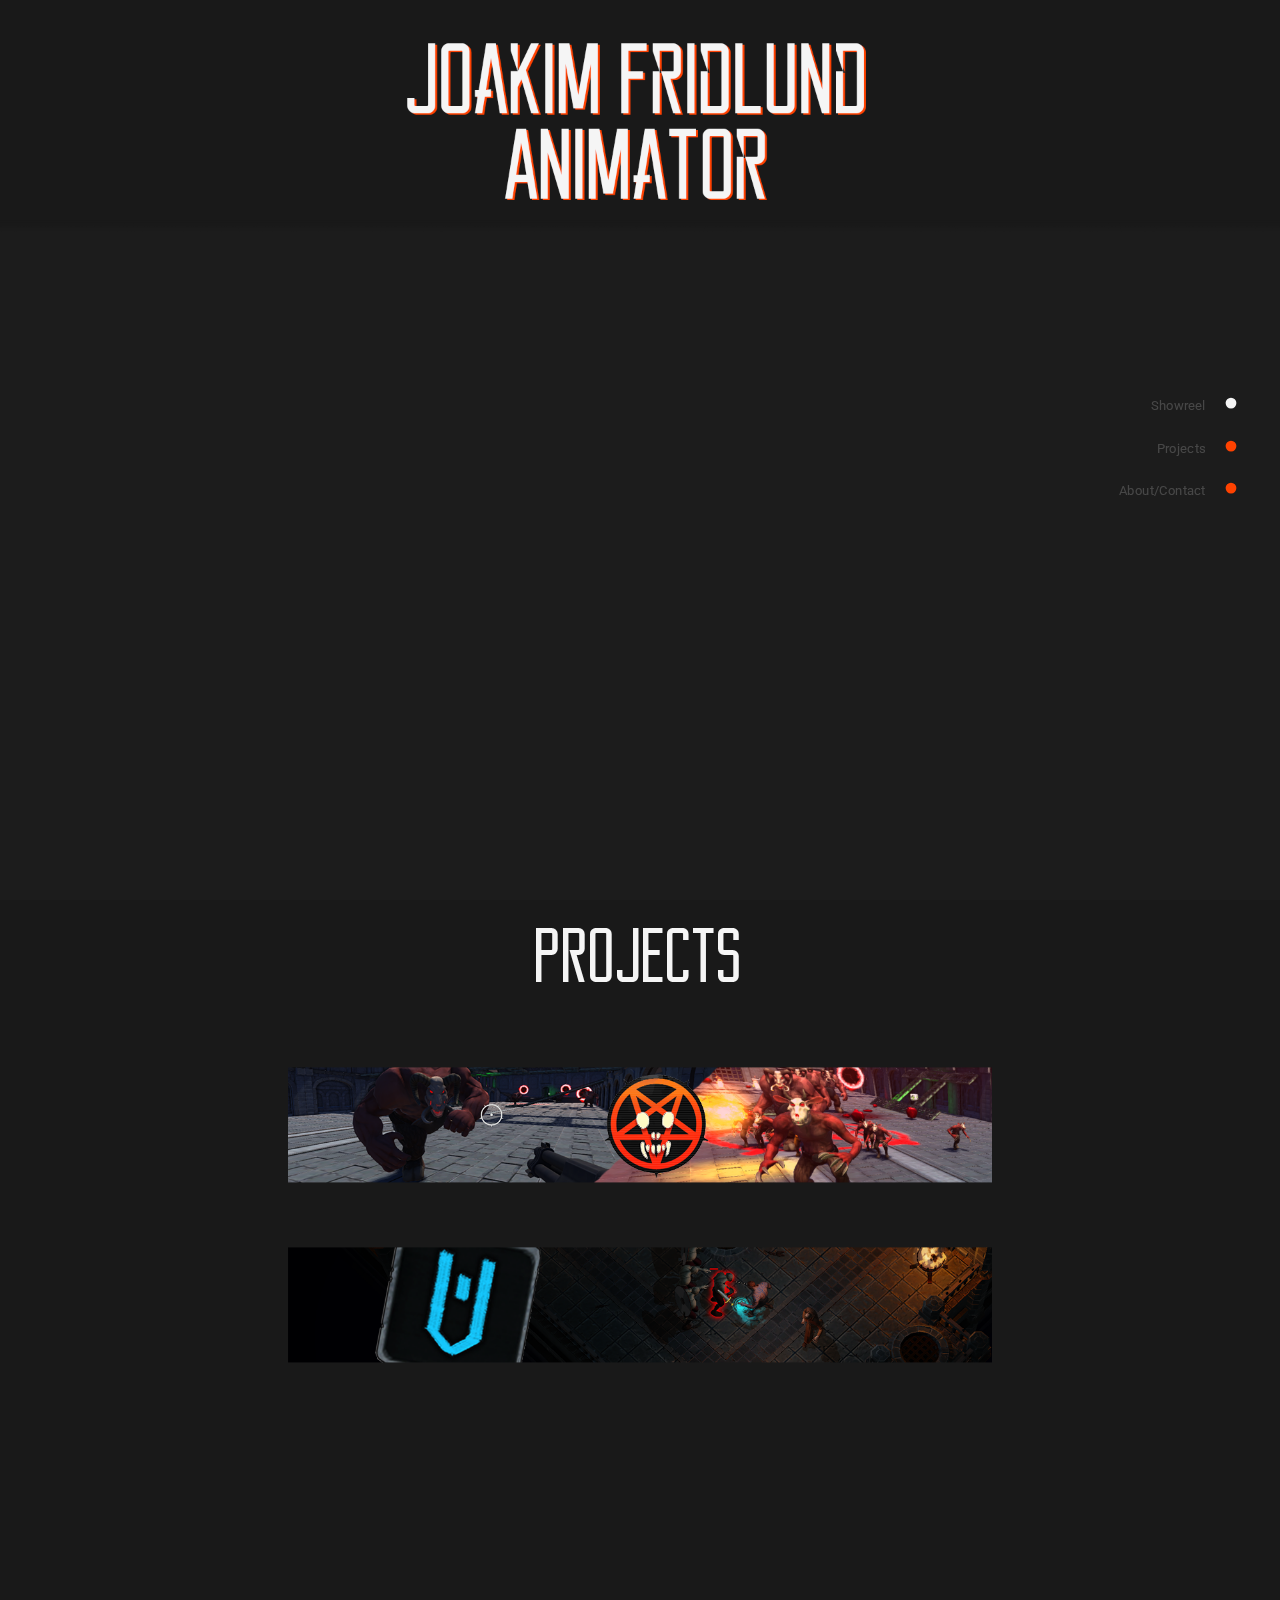
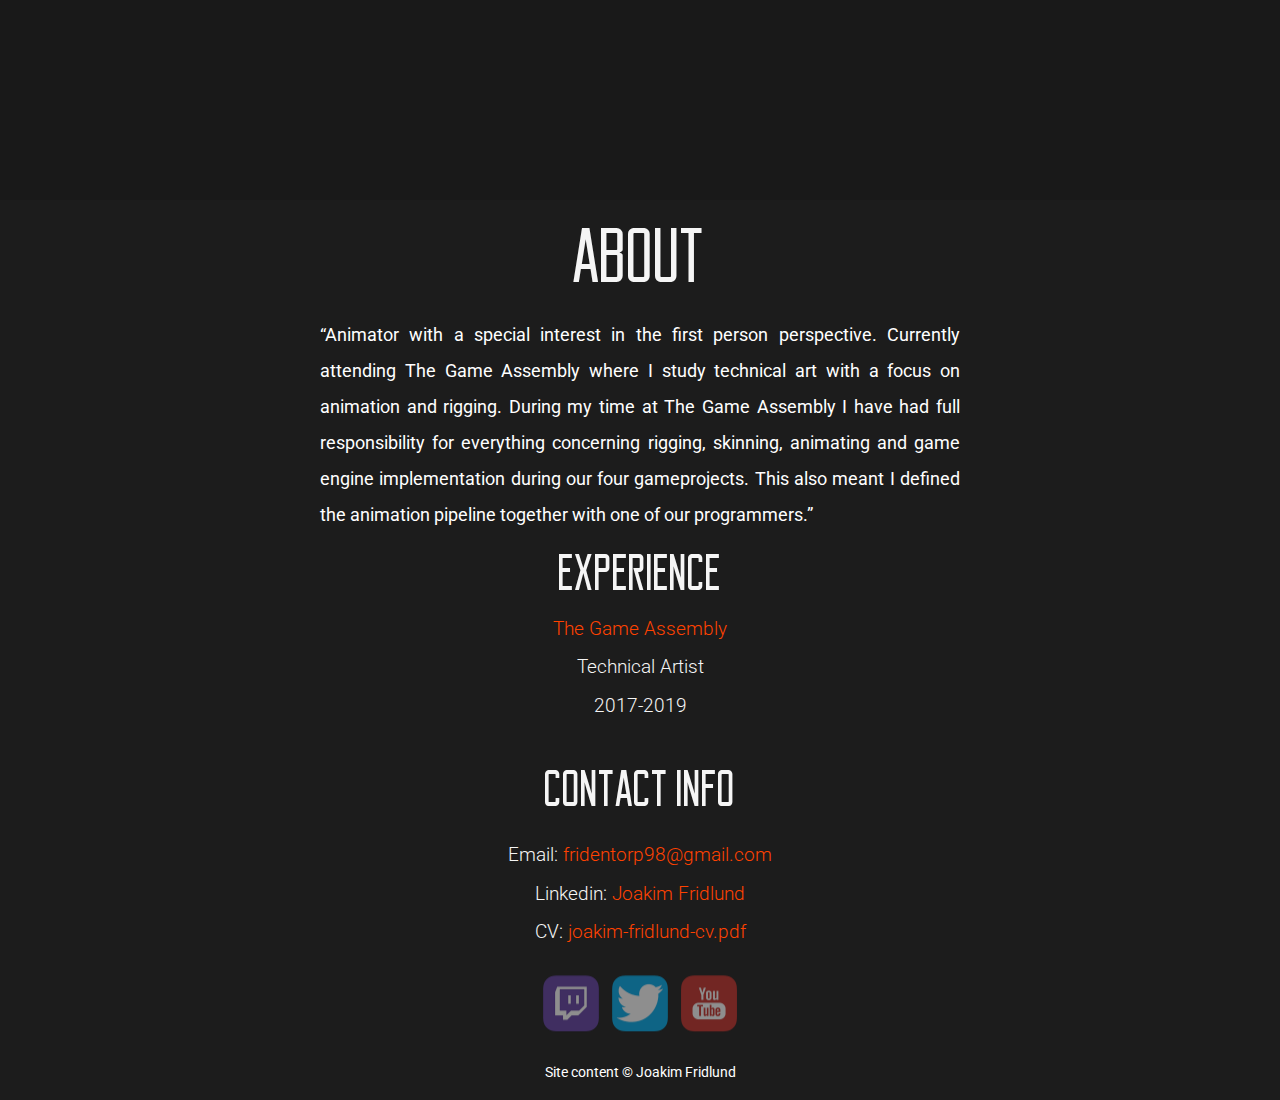
<file: index.html>
<!doctype html>
<!-- Joakim Fridlund -->
<!-- Portfolio site -->
<html lang="en" class="no-js">
<head>
	<meta name="description" content="Portfolio site for Joakim Fridlund 3D Animator">
	<meta name="keywords" content="joakim, fridlund, animation, 3d, fps, first person, animator, sweden, sverige, the game assembly, technical artist, fridentorp">
	<meta name="author" content="Joakim Fridlund">
	<meta charset="UTF-8">
    
    
    <meta name="viewport" content="width=device-width, initial-scale=1">
    <link rel="stylesheet" href="reset.css">
    <!-- CSS reset -->
    <link rel="stylesheet" href="style.css">
    <!-- Resource style -->
    <script src="/js/modernizr.js"></script>
    <!-- Modernizr -->

    <link rel="shortcut icon" href="img/favicon.ico" type="image/x-icon">
    <link rel="icon" href="img/favicon.ico" type="image/x-icon">

    <title>Joakim Fridlund - Animator</title>
    <!-- Global site tag (gtag.js) - Google Analytics -->
    <script async src="https://www.googletagmanager.com/gtag/js?id=UA-117751687-1"></script>
    <script>
      window.dataLayer = window.dataLayer || [];
      function gtag(){dataLayer.push(arguments);}
      gtag('js', new Date());

      gtag('config', 'UA-117751687-1');
    </script>
</head>

<body>
    <nav id="cd-vertical-nav">
        <ul>
            <li>
                <a href="#section1" data-number="1">
					<span class="cd-dot"></span>
					<span class="cd-label">Showreel</span>
				</a>
            </li>
            <li>
                <a href="#section2" data-number="2">
					<span class="cd-dot"></span>
					<span class="cd-label">Projects</span>
				</a>
            </li>
            <li>
                <a href="#section3" data-number="3">
					<span class="cd-dot"></span>
					<span class="cd-label">About/Contact</span>
				</a>
            </li>
        </ul>
    </nav>
    <a class="cd-nav-trigger cd-img-replace"><span></span></a>

    <section id="section1" class="cd-section">
        <img src="img/logo.png" alt="Logo" class="frontimg">



        <iframe id="ytplayer" type="text/html" width="853" height="480" allowfullscreen="allowfullscreen" src="https://www.youtube.com/embed/sn7vuAgYrco?rel=0&showinfo=0&controls=1" frameborder="0"></iframe>


    </section>
    <!-- cd-section -->
    <!-- Showreel page -->

    <section id="section2" class="cd-section">
        <h1>Projects</h1>
        <a href="skalv.html">
            <img src="img/skalv.png" alt="Logo" class="images" style="top: 25%;">
        </a>
        <a href="ulv.html">
            <img src="img/ulv.png" alt="Logo" class="images" style="top: 45%;">
        </a>
    </section>
    <!-- cd-section -->
    <!-- Models and Rigs page -->

    <section id="section3" class="cd-section">
        <h1>About</h1>
        <p style="top: 25%; text-align:justify; width: 50%; font-size: 18px">&ldquo;Animator with a special interest in the first person perspective. Currently attending The Game Assembly where I study technical art with a focus on animation and rigging. During my time at The Game Assembly I have had full responsibility for everything concerning rigging, skinning, animating and game engine implementation during our four gameprojects. This also meant I defined the animation pipeline together with one of our programmers.&rdquo;</p>
        
        <h3 style="top: 42%;">Experience</h3>
        <table style="top: 52%;">
            <tr>
                <td class="about-info">
                    <a href="https://www.thegameassembly.com/">The Game Assembly</a><br>Technical Artist<br>2017-2019 
                </td>
            </tr>
        </table>

        <h3 style="top: 66%;">Contact info</h3>
        <table style="top: 75%;">
            <tr>
                <td><br>Email:
                    <a style="text-transform: lowercase;" href="mailto:fridentorp98@gmail.com">fridentorp98@gmail.com</a>
                    <br> Linkedin:
                    <a target="_blank" href="https://www.linkedin.com/in/joakim-fridlund/">Joakim Fridlund</a>
                    <br> CV:
                    <a style="text-transform: lowercase;" target="_blank" href="docs/Joakim%20Fridlund%20CV.pdf">Joakim-Fridlund-CV.pdf</a>
                </td>
            </tr>
        </table>
        <table style="top: 90%;">
            <tr>
                <td>
                    <a href="https://www.twitch.tv/fridentorp">
                    <img src="img/twitch_icon.png" alt="Twitch" height="64" width="64" class="image">
                    </a>
                    <a href="https://twitter.com/fridentorp">
                    <img src="img/twitter_icon.png" alt="Twitter" height="64" width="64" class="image">
                    </a>
                    <a href="https://www.youtube.com/channel/UCTTU57NGXAJW67rQD2kKlwg">
                    <img src="img/youtube_icon.png" alt="Youtube" height="64" width="64" class="image">
                    </a>
                </td>
            </tr>
        </table>
        <p id="footer">Site content&nbsp;© Joakim Fridlund</p>
    </section>
    <!-- cd-section -->
    <!-- About page -->


    <script src="js/jquery-2.1.1.js"></script>
    <script src="js/main.js"></script>
    <!-- Resource jQuery -->
</body>
</html>
</file>
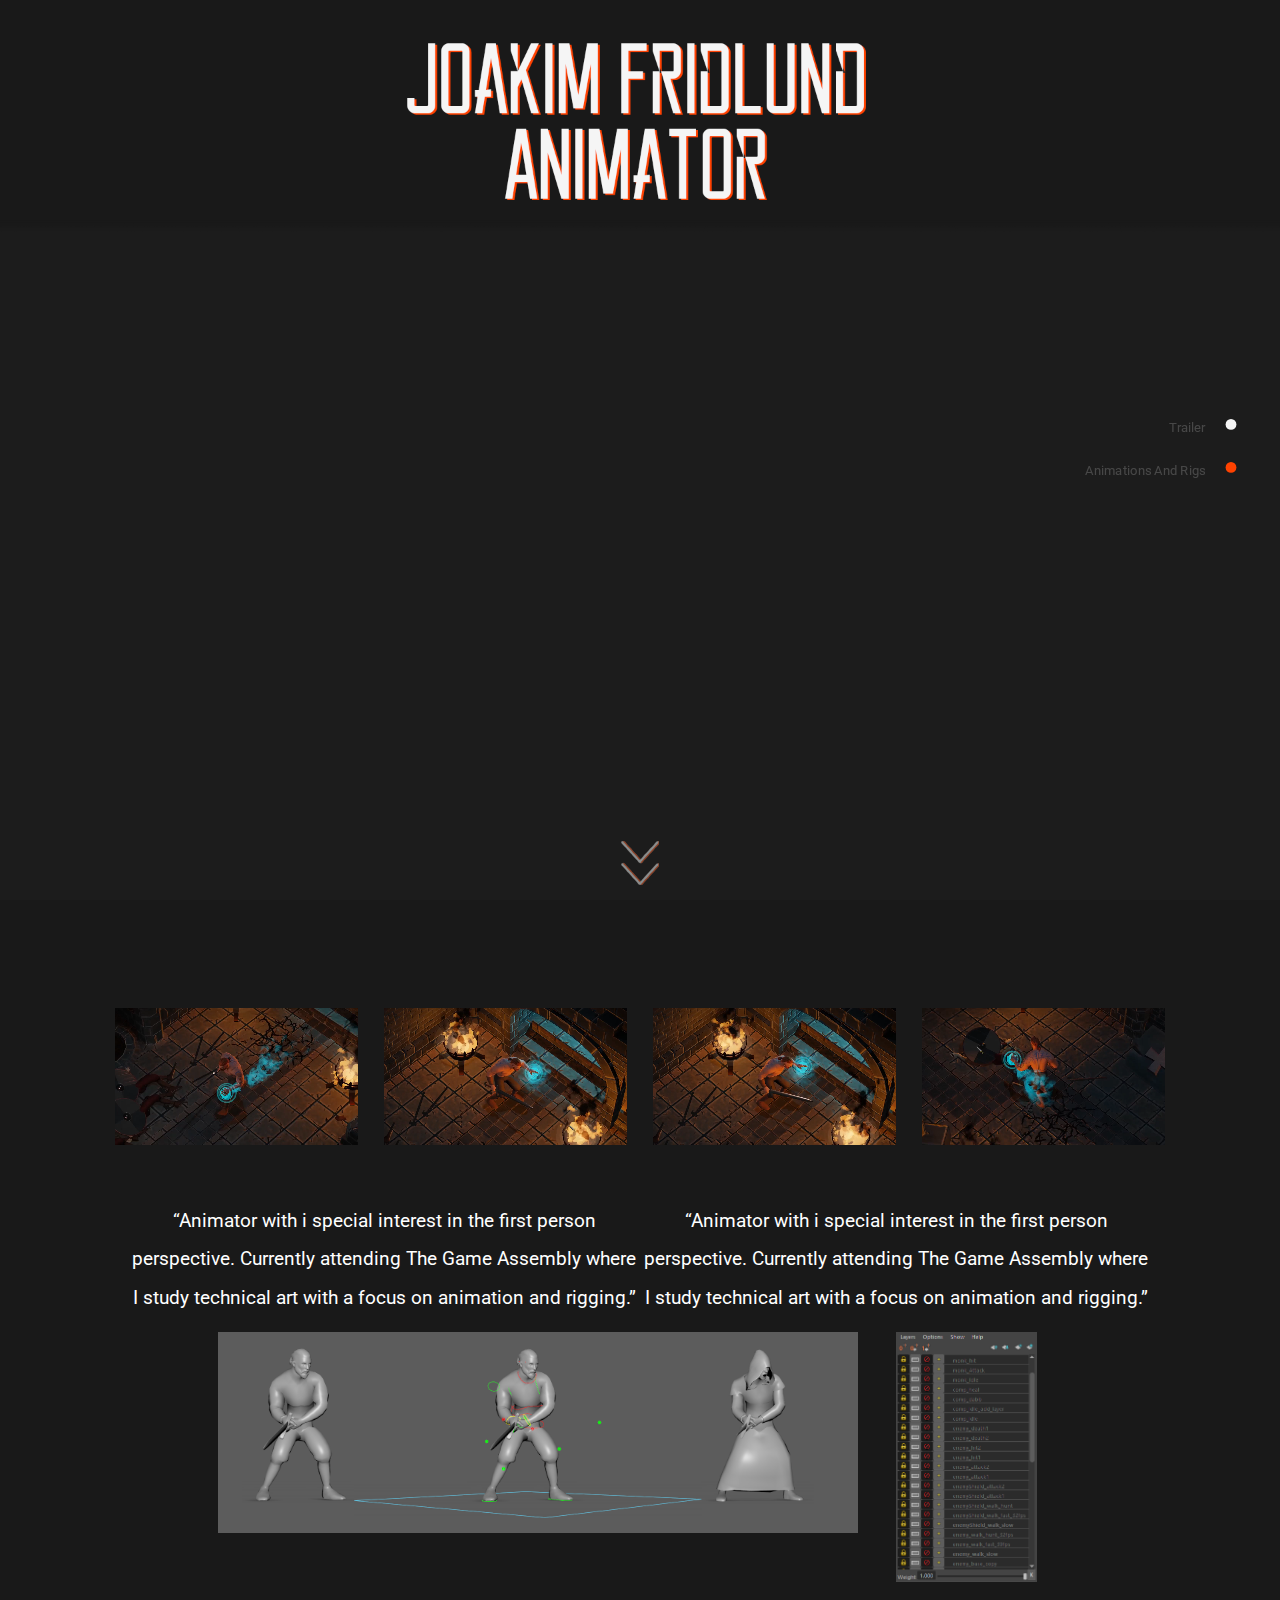
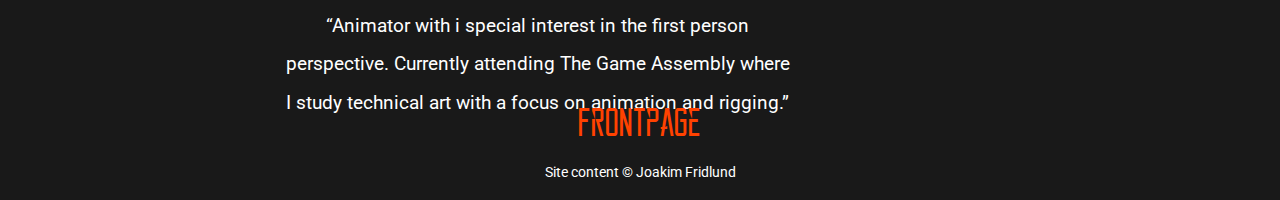
<file: project1.html>
<!doctype html>
<!-- Joakim Fridlund 2018 -->
<!-- Portfolio site -->
<html lang="en" class="no-js">
<head>
    <meta charset="UTF-8">
    <meta name="viewport" content="width=device-width, initial-scale=1">


    <link rel="stylesheet" href="reset.css">
    <!-- CSS reset -->
    <link rel="stylesheet" href="style.css">
    <!-- Resource style -->
    <script src="/js/modernizr.js"></script>
    <!-- Modernizr -->

    <link rel="shortcut icon" href="img/favicon.ico" type="image/x-icon">
    <link rel="icon" href="img/favicon.ico" type="image/x-icon">

    <title>Joakim Fridlund - Animator</title>
</head>

<body>
    <nav id="cd-vertical-nav">
        <ul>
            <li>
                <a href="#section1" data-number="1">
					<span class="cd-dot"></span>
					<span class="cd-label">Trailer</span>
				</a>
            </li>
            <li>
                <a href="#section2" data-number="2">
					<span class="cd-dot"></span>
					<span class="cd-label">Animations And Rigs</span>
				</a>
            </li>
        </ul>
    </nav>
    <a class="cd-nav-trigger cd-img-replace"><span></span></a>

    <section id="section1" class="cd-section">
        <a href="index.html">
        <img src="img/logo.png" alt="Logo" class="frontimg">
        </a>



        <iframe id="ytplayer" type="text/html" width="853" height="480" allowfullscreen="allowfullscreen" src="https://www.youtube.com/embed/oiN3YiIGo8s?rel=0&showinfo=0&controls=1" frameborder="0"></iframe>


        <a href="#section2" class="cd-scroll-down cd-img-replace image"></a>
    </section>
    <!-- cd-section -->
    <!-- section1 page -->
    <section id="section2" class="cd-section">
        <div>
            <video class="center" style="left: 9%; top: 12%;" type="text/html" width="19%" autoplay="autoplay" loop>
                <source src="videos/run.mp4" type="video/mp4">
            </video>
            <video class="center" style="left: 30%; top: 12%;" type="text/html" width="19%" autoplay="autoplay" loop>
                <source src="videos/spells.mp4" type="video/mp4">
            </video>
            <video class="center" style="right: 30%; top: 12%;" type="text/html" width="19%" autoplay="autoplay" loop>
                <source src="videos/melee1.mp4" type="video/mp4">
            </video>
            <video class="center" style="right: 9%; top: 12%;" type="text/html" width="19%" autoplay="autoplay" loop>
                <source src="videos/melee2.mp4" type="video/mp4">
            </video>
        </div>
        <div>
            <img src="img/layers.png" alt="Layers" style="position: absolute;top: 48%; left: 70%; right: auto; width: 11%;">
        </div>
        <div>
            <img src="img/rig.png" alt="Rig" style="position: absolute;top: 48%; left: 17%; right: auto; width: 50%;">
        </div>

        
        <p style="top: 40%; left: 30%;">&ldquo;Animator with i special interest in the first person perspective. Currently attending The Game Assembly where I study technical art with a focus on animation and rigging.&rdquo;</p>
        
        <p style="top: 40%; left: 70%;">&ldquo;Animator with i special interest in the first person perspective. Currently attending The Game Assembly where I study technical art with a focus on animation and rigging.&rdquo;</p>
        
        <p style="top: 85%; left: 42%;">&ldquo;Animator with i special interest in the first person perspective. Currently attending The Game Assembly where I study technical art with a focus on animation and rigging.&rdquo;</p>
        
        <div id="Home">
             <ul>
                <li><a href="index.html" style="font-family: 'Reckoner'; font-size: 250%">Frontpage</a></li>
             </ul>
        </div>
        
        <p id="footer">Site content&nbsp;© Joakim Fridlund</p>
        
    </section>
    <!-- cd-section -->
    <!-- section2 page -->



    <script src="js/jquery-2.1.1.js"></script>
    <script src="js/main.js"></script>
    <!-- Resource jQuery -->
</body>
</html>
</file>
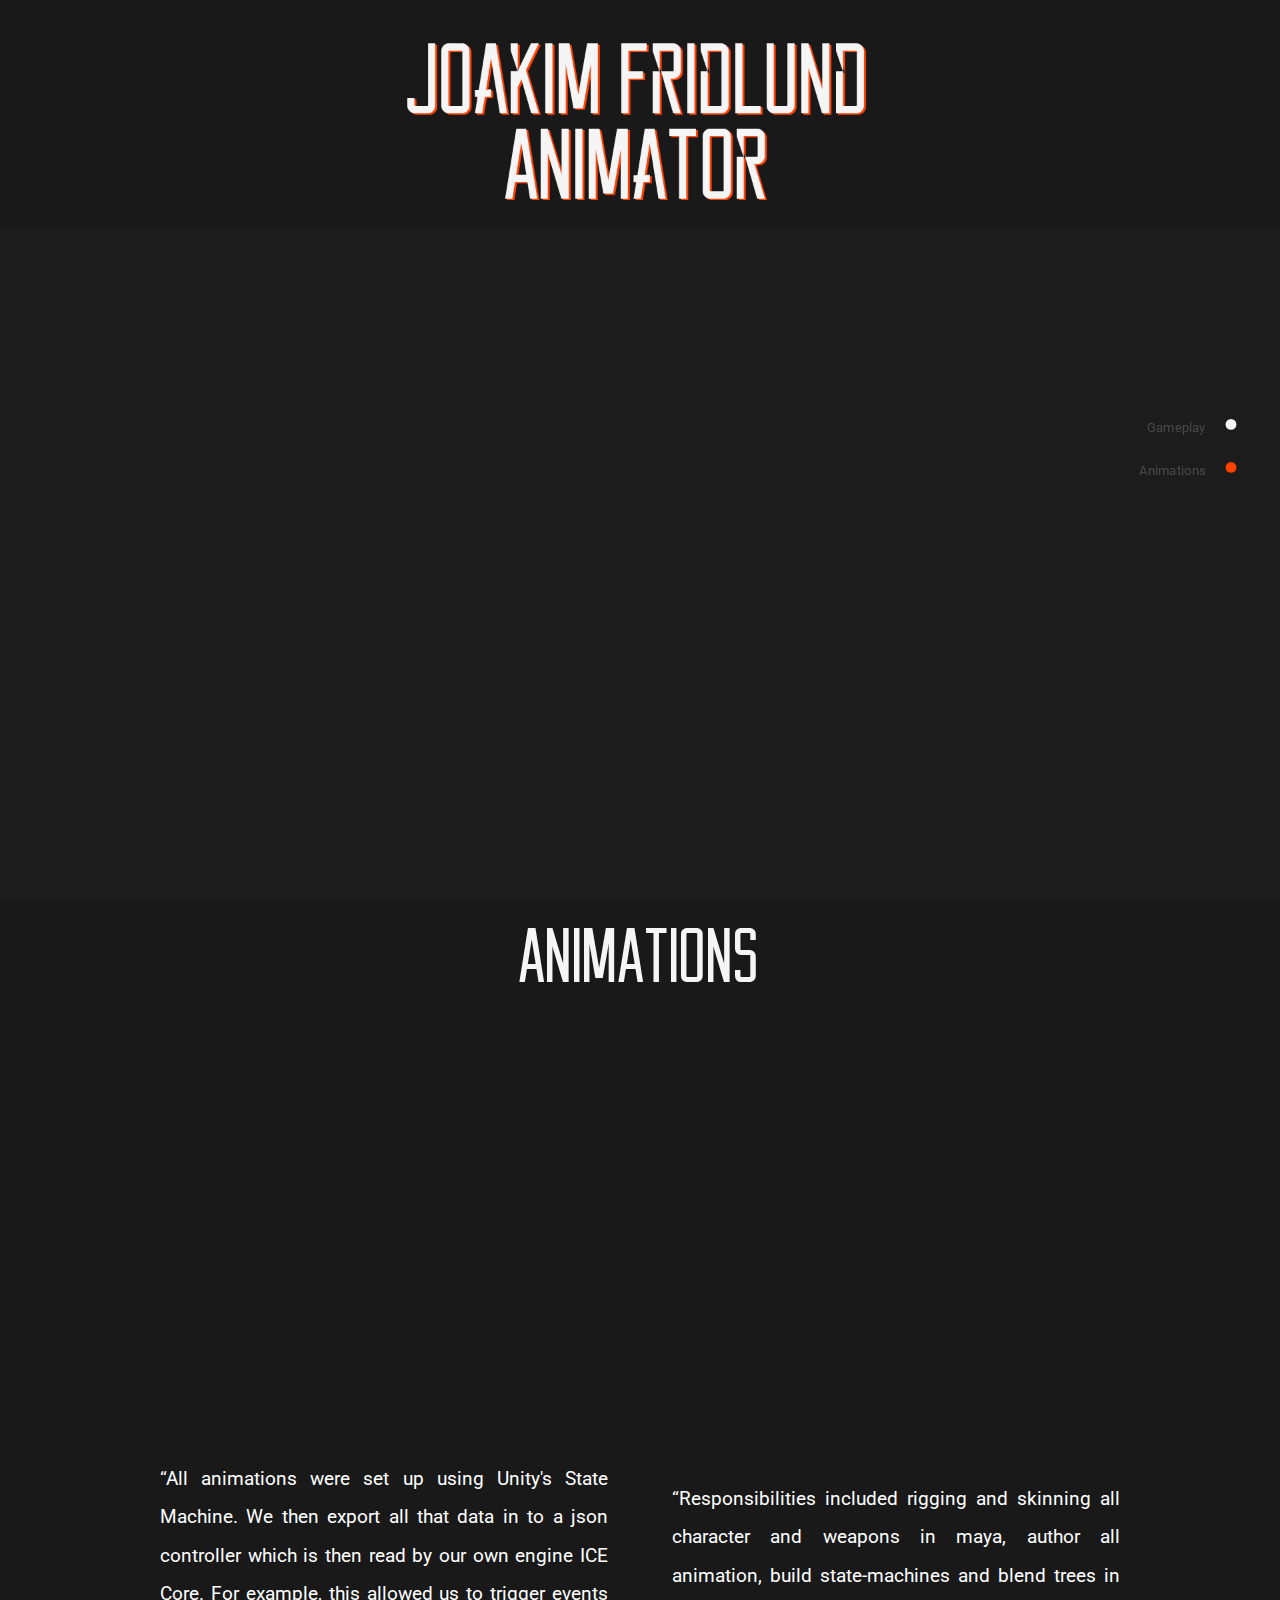
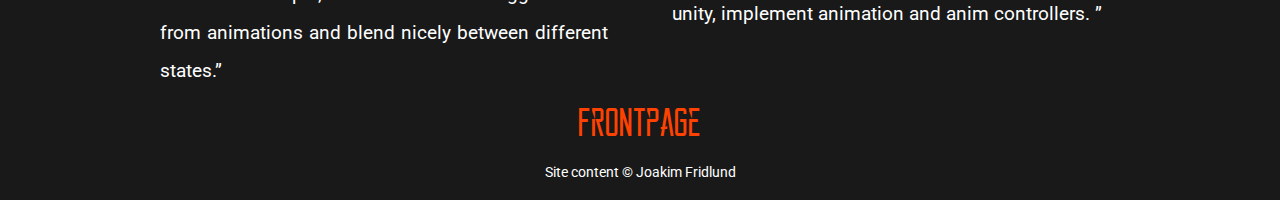
<file: skalv.html>
<!doctype html>
<!-- Joakim Fridlund 2018 -->
<!-- Portfolio site -->
<html lang="en" class="no-js">
<head>
    <meta charset="UTF-8">
    <meta name="viewport" content="width=device-width, initial-scale=1">


    <link rel="stylesheet" href="reset.css">
    <!-- CSS reset -->
    <link rel="stylesheet" href="style.css">
    <!-- Resource style -->
    <script src="/js/modernizr.js"></script>
    <!-- Modernizr -->

    <link rel="shortcut icon" href="img/favicon.ico" type="image/x-icon">
    <link rel="icon" href="img/favicon.ico" type="image/x-icon">

    <title>Joakim Fridlund - Animator</title>
    <!-- Global site tag (gtag.js) - Google Analytics -->
    <script async src="https://www.googletagmanager.com/gtag/js?id=UA-117751687-1"></script>
    <script>
      window.dataLayer = window.dataLayer || [];
      function gtag(){dataLayer.push(arguments);}
      gtag('js', new Date());

      gtag('config', 'UA-117751687-1');
    </script>
</head>

<body>

    <nav id="cd-vertical-nav">
        <ul>
            <li>
                <a href="#section1" data-number="1">
					<span class="cd-dot"></span>
					<span class="cd-label">Gameplay</span>
				</a>
            </li>
            <li>
                <a href="#section2" data-number="2">
					<span class="cd-dot"></span>
					<span class="cd-label">Animations</span>
				</a>
            </li>
        </ul>
    </nav>
    <a class="cd-nav-trigger cd-img-replace"><span></span></a>

    <section id="section1" class="cd-section">
        <a href="index.html">
        <img src="img/logo.png" alt="Logo" class="frontimg">
        </a>


        <iframe id="ytplayer" type="text/html" width="853" height="480" allowfullscreen="allowfullscreen" src="https://www.youtube.com/embed/4pMI8XnOF70?rel=0&showinfo=0&controls=1" frameborder="0"></iframe>

    </section>
    <!-- cd-section -->
    <!-- section1 page -->
    <section id="section2" class="cd-section">
        <h1>Animations</h1>
        <div ><iframe src="https://gfycat.com/ifr/PlushFocusedIndianskimmer" frameborder="0" scrolling="no" width="36%" height="40%" style="left: 30%; top: 40%;" allowfullscreen></iframe></div>
        <div ><iframe src="https://gfycat.com/ifr/NeighboringRareFrog" frameborder="0" scrolling="no" width="36%" height="40%" style="left: 70%; top: 40%;" allowfullscreen></iframe></div>

        <p style="top: 75%; left: 30%;text-align:justify; width: 35%">&ldquo;All animations were set up using Unity's State Machine. We then export all that data in to a json controller which is then read by our own engine ICE Core. For example, this allowed us to trigger events from animations and blend nicely between different states.&rdquo;</p>
        
        <p style="top: 73%; left: 70%;text-align:justify; width: 35%">&ldquo;Responsibilities included rigging and skinning all character and weapons in maya, author all animation, build state-machines and blend trees in unity, implement animation and anim controllers.   &rdquo;</p>
        
        <div id="Home">
             <ul>
                <li><a href="index.html" style="font-family: 'Reckoner'; font-size: 250%">Frontpage</a></li>
             </ul>
        </div>
        
        <p id="footer">Site content&nbsp;© Joakim Fridlund</p>
        
    </section>
    <!-- cd-section -->
    <!-- section2 page -->



    <script src="js/jquery-2.1.1.js"></script>
    <script src="js/main.js"></script>
    <!-- Resource jQuery -->
</body>
</html>
</file>
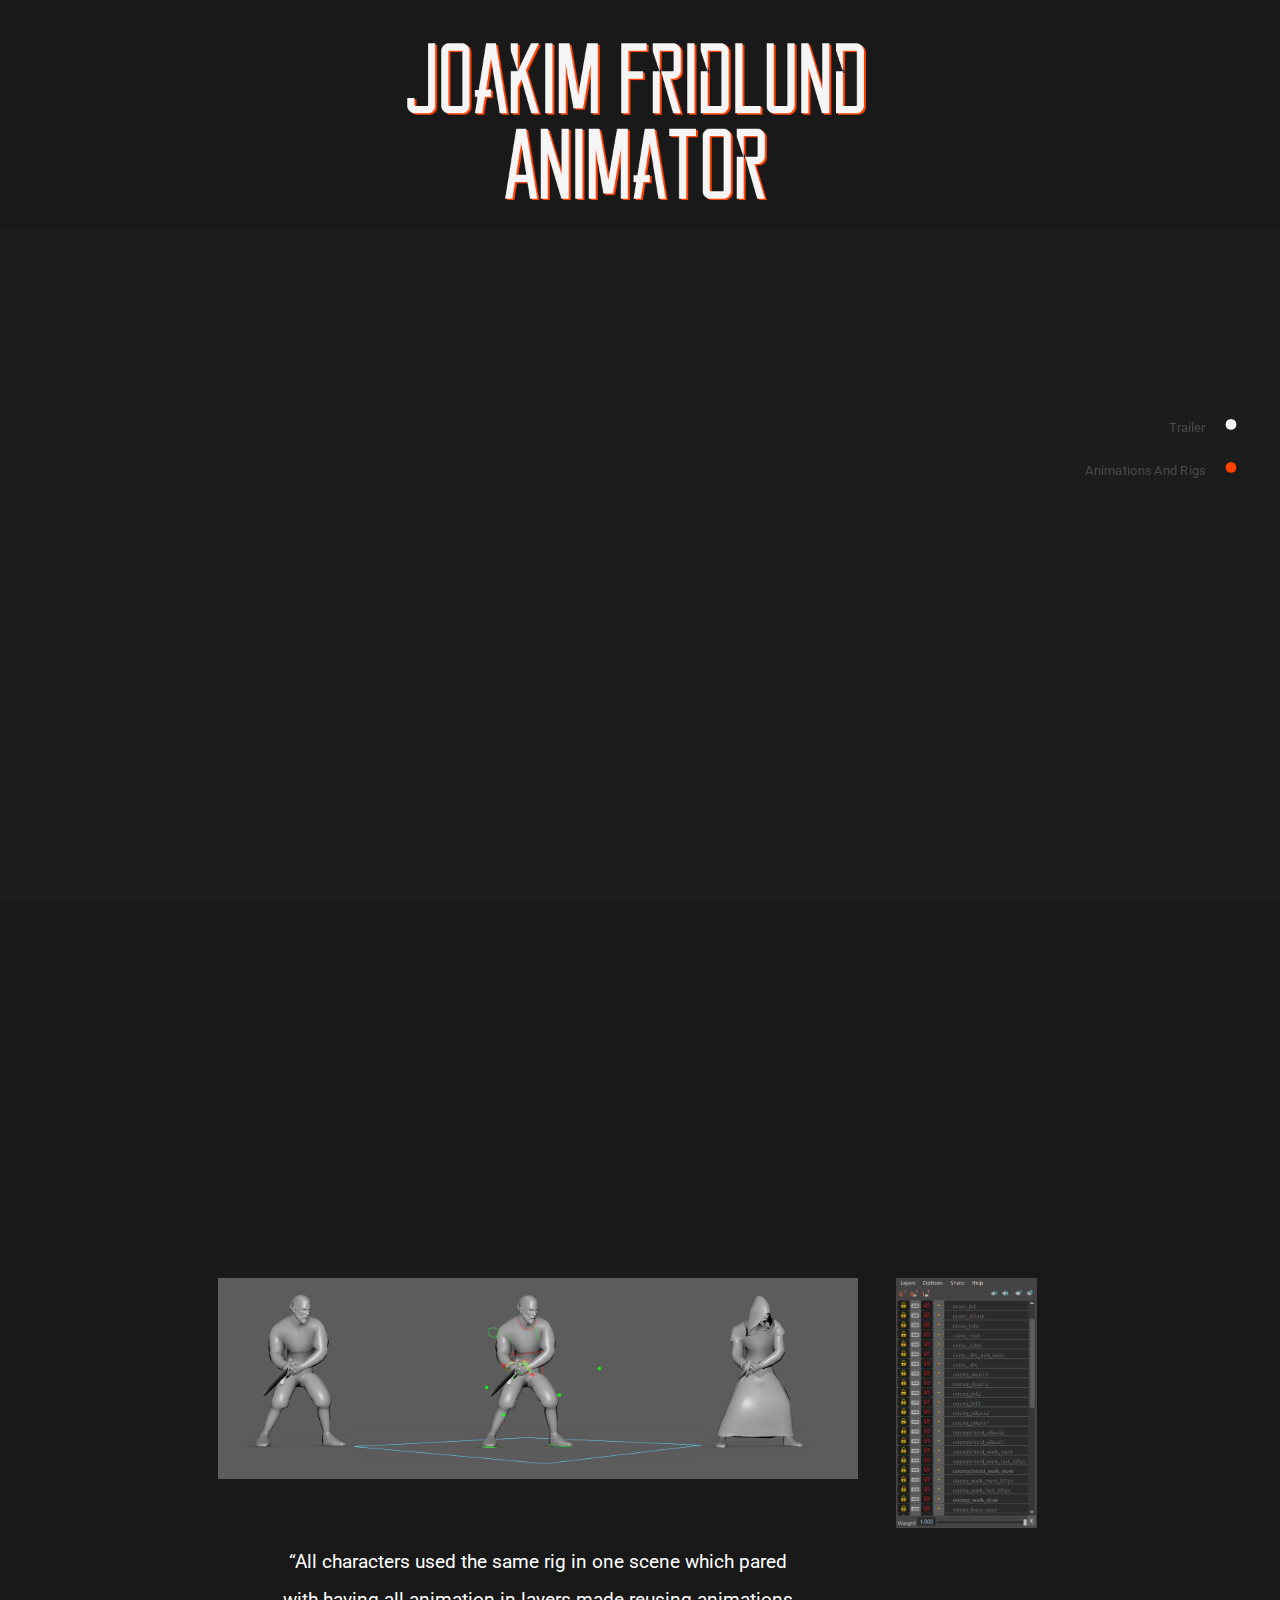
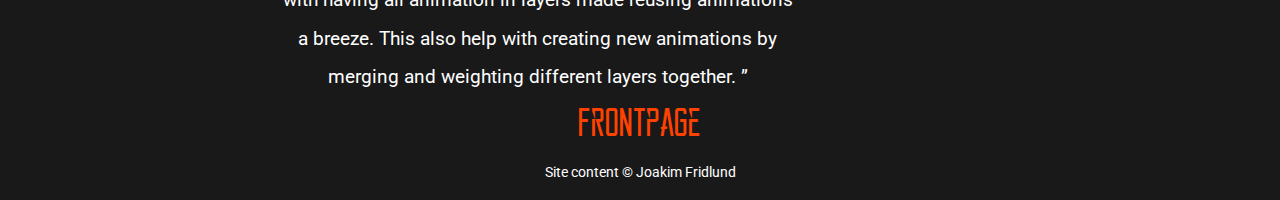
<file: ulv.html>
<!doctype html>
<!-- Joakim Fridlund 2018 -->
<!-- Portfolio site -->
<html lang="en" class="no-js">
<head>
    <meta charset="UTF-8">
    <meta name="viewport" content="width=device-width, initial-scale=1">


    <link rel="stylesheet" href="reset.css">
    <!-- CSS reset -->
    <link rel="stylesheet" href="style.css">
    <!-- Resource style -->
    <script src="/js/modernizr.js"></script>
    <!-- Modernizr -->

    <link rel="shortcut icon" href="img/favicon.ico" type="image/x-icon">
    <link rel="icon" href="img/favicon.ico" type="image/x-icon">

    <title>Joakim Fridlund - Animator</title>
    <!-- Global site tag (gtag.js) - Google Analytics -->
    <script async src="https://www.googletagmanager.com/gtag/js?id=UA-117751687-1"></script>
    <script>
      window.dataLayer = window.dataLayer || [];
      function gtag(){dataLayer.push(arguments);}
      gtag('js', new Date());

      gtag('config', 'UA-117751687-1');
    </script>
</head>

<body>
    <nav id="cd-vertical-nav">
        <ul>
            <li>
                <a href="#section1" data-number="1">
					<span class="cd-dot"></span>
					<span class="cd-label">Trailer</span>
				</a>
            </li>
            <li>
                <a href="#section2" data-number="2">
					<span class="cd-dot"></span>
					<span class="cd-label">Animations And Rigs</span>
				</a>
            </li>
        </ul>
    </nav>
    <a class="cd-nav-trigger cd-img-replace"><span></span></a>

    <section id="section1" class="cd-section">
        <a href="index.html">
        <img src="img/logo.png" alt="Logo" class="frontimg">
        </a>



        <iframe id="ytplayer" type="text/html" width="853" height="480" allowfullscreen="allowfullscreen" src="https://www.youtube.com/embed/oiN3YiIGo8s?rel=0&showinfo=0&controls=1" frameborder="0"></iframe>


    </section>
    <!-- cd-section -->
    <!-- section1 page -->
    <section id="section2" class="cd-section">
        <div>
            <video class="center" style="left: 9%; top: 12%;" type="text/html" width="19%" autoplay="autoplay" loop>
                <source src="videos/run.mp4" type="video/mp4">
            </video>
            <video class="center" style="left: 30%; top: 12%;" type="text/html" width="19%" autoplay="autoplay" loop>
                <source src="videos/spells.mp4" type="video/mp4">
            </video>
            <video class="center" style="right: 30%; top: 12%;" type="text/html" width="19%" autoplay="autoplay" loop>
                <source src="videos/melee1.mp4" type="video/mp4">
            </video>
            <video class="center" style="right: 9%; top: 12%;" type="text/html" width="19%" autoplay="autoplay" loop>
                <source src="videos/melee2.mp4" type="video/mp4">
            </video>
        </div>
        <div>
            <img src="img/layers.png" alt="Layers" style="position: absolute;top: 42%; left: 70%; right: auto; width: 11%;">
        </div>
        <div>
            <img src="img/rig.png" alt="Rig" style="position: absolute;top: 42%; left: 17%; right: auto; width: 50%;">
        </div>

        
        <p style="top: 80%; left: 42%;">&ldquo;All characters used the same rig in one scene which pared with having all animation in layers made reusing animations a breeze. This also help with creating new animations by merging and weighting different layers together. &rdquo;</p>
        
        <div id="Home">
             <ul>
                <li><a href="index.html" style="font-family: 'Reckoner'; font-size: 250%">Frontpage</a></li>
             </ul>
        </div>
        
        <p id="footer">Site content&nbsp;© Joakim Fridlund</p>
        
    </section>
    <!-- cd-section -->
    <!-- section2 page -->



    <script src="js/jquery-2.1.1.js"></script>
    <script src="js/main.js"></script>
    <!-- Resource jQuery -->
</body>
</html>
</file>
<file: style.css>
/* -------------------------------- 

Primary style

-------------------------------- */
@import url('https://fonts.googleapis.com/css?family=Roboto');

@font-face {
    font-family: 'Reckoner';
    src: url('css/fonts/Reckoner.eot');
    src: url('css/fonts/Reckoner.eot?#iefix') format('embedded-opentype'),
        url('css/fonts/Reckoner.woff2') format('woff2'),
        url('css/fonts/Reckoner.woff') format('woff');
    font-weight: 500;
    font-style: normal;
}



html * {
    -webkit-font-smoothing: antialiased;
    -moz-osx-font-smoothing: grayscale;
}

*,
*:after,
*:before {
    -webkit-box-sizing: border-box;
    -moz-box-sizing: border-box;
    box-sizing: border-box;
}

body {
    font-size: 100%;
    font-family: 'Roboto', sans-serif;
    color: #3e3947;
    background-color: #f5f5f5;
    overflow:auto;
}

body,
html {
    height: 100%;
}

a {
    color: #3e3947;
    text-decoration: none;
}

img {
    max-width: 100%;
}

td {
    text-transform: capitalize;
}



/* -------------------------------- 

Modules - reusable parts of our design

-------------------------------- */

.cd-img-replace {
    /* replace text with a background-image */
    display: inline-block;
    overflow: hidden;
    text-indent: 100%;
    white-space: nowrap;
}

/* -------------------------------- 

Main components 

-------------------------------- */

.cd-section {
    min-height: 100%;
    position: relative;
    padding: 2em 0;
}

.cd-section:nth-of-type(odd) {
    background-color: #1C1C1C;
}

.cd-section:nth-of-type(odd) p {
    color: #FFFFFF;
}

.cd-section:nth-of-type(even) {
    background-color: #191919;
}

.cd-section:nth-of-type(even) p {
    color: #FFFFFF;
}

.cd-section h1,
.cd-section h2,
.cd-section h3,
.cd-section table{
    position: absolute;
    left: 50%;
    top: 50%;
    bottom: auto;
    right: auto;
    -webkit-transform: translateX(-50%) translateY(-50%);
    -moz-transform: translateX(-50%) translateY(-50%);
    -ms-transform: translateX(-50%) translateY(-50%);
    -o-transform: translateX(-50%) translateY(-50%);
    transform: translateX(-50%) translateY(-50%);
    width: 90%;
    max-width: 1080px;
    text-align: center;
}

.cd-section iframe {
    position: absolute;
    left: 50%;
    top: 58%;
    bottom: auto;
    right: auto;
    -webkit-transform: translateX(-50%) translateY(-50%);
    -moz-transform: translateX(-50%) translateY(-50%);
    -ms-transform: translateX(-50%) translateY(-50%);
    -o-transform: translateX(-50%) translateY(-50%);
    transform: translateX(-50%) translateY(-50%);

}

.cd-section h1 {
    color: #f5f5f5;
    top: 7%;
    font-family: 'Reckoner';
    font-weight:normal;
    font-style:normal;
    font-weight: 300;
    text-transform: uppercase;
}

.cd-section h2 {
    color: #f5f5f5;
    top: 14%;
    font-weight: 300;
    text-transform: uppercase;
}

.cd-section h3 {
    color: #f5f5f5;
    top: 14%;
    font-family: 'Reckoner';
    font-weight: 300;
    text-transform: uppercase;
}

.cd-section p {
    line-height: 1.6;
    font-family: 'Roboto', sans-serif;
    position: absolute;
    left: 50%;
    top: 50%;
    bottom: auto;
    right: auto;
    -webkit-transform: translateX(-50%) translateY(-50%);
    -moz-transform: translateX(-50%) translateY(-50%);
    -ms-transform: translateX(-50%) translateY(-50%);
    -o-transform: translateX(-50%) translateY(-50%);
    transform: translateX(-50%) translateY(-50%);
    width: 40%;
    max-width: 1080px;
    text-align: center;
}
.cd-section table {
    color: #f5f5f5;
    top: 14%;
    font-family: 'Roboto', sans-serif;
    font-weight: 300;
    text-transform: uppercase;
}


.frontimg {
    position: absolute;
    left: 50%;
    top: 14%;
    bottom: auto;
    right: auto;
    -webkit-transform: translateX(-50%) translateY(-50%);
    -moz-transform: translateX(-50%) translateY(-50%);
    -ms-transform: translateX(-50%) translateY(-50%);
    -o-transform: translateX(-50%) translateY(-50%);
    transform: translateX(-50%) translateY(-50%);
    width: 100%;
    max-width: 1920px;
}
.images {
    position: absolute;
    left: 50%;
    bottom: auto;
    right: auto;
    width: 55%;
    -webkit-transform: translateX(-50%) translateY(-50%);
    -moz-transform: translateX(-50%) translateY(-50%);
    -ms-transform: translateX(-50%) translateY(-50%);
    -o-transform: translateX(-50%) translateY(-50%);
    transform: translateX(-50%) translateY(-50%);
}
.about-info {
    color: whitesmoke;
}

.image {
  opacity: 0.5;
  transition: .5s ease;

}
.image:hover {
  opacity: 1;
}
.center{
    position: absolute;
    bottom: auto;
    right: auto;  
}


a:link, a:visited {
    color: #ff4200;
    -moz-transition: .15s ease-in-out;
    -o-transition: .15s ease-in-out;
    -webkit-transition: .15s ease-in-out;
    transition: .15s ease-in-out; 
}
a:hover, a:active {
    color: whitesmoke;
}

@media only screen and (min-width: 768px) {
    .cd-section h1 {
        font-size: 30px;
        font-size: 4.8rem;
    }
    .cd-section h2 {
        font-size: 20px;
        font-size: 1.2rem;
        line-height: 2;
    }
    .cd-section h3 {
        font-size: 20px;
        font-size: 3.2rem;
        line-height: 2;
    }
    .cd-section p, table {
        font-size: 20px;
        font-size: 1.2rem;
        line-height: 2;
    }
}
#footer {
    font-size: 20px;
    font-size: 0.85rem;
    line-height: 2;
    top: 97%;
    left: 50%;
    bottom: auto;
}

.cd-scroll-down {
    position: absolute;
    left: 50%;
    right: auto;
    -webkit-transform: translateX(-50%);
    -moz-transform: translateX(-50%);
    -ms-transform: translateX(-50%);
    -o-transform: translateX(-50%);
    transform: translateX(-50%);
    bottom: 15px;
    width: 38px;
    height: 44px;
    background: url("../img/arrow-bottom.png") no-repeat center center;
}

/* No Touch devices */

.cd-nav-trigger {
    display: none;
}

.no-touch #cd-vertical-nav {
    position: fixed;
    right: 40px;
    top: 50%;
    bottom: auto;
    -webkit-transform: translateY(-50%);
    -moz-transform: translateY(-50%);
    -ms-transform: translateY(-50%);
    -o-transform: translateY(-50%);
    transform: translateY(-50%);
    z-index: 1;
}

.no-touch #cd-vertical-nav li {
    text-align: right;
}

.no-touch #cd-vertical-nav a {
    display: inline-block;
    /* prevent weird movements on hover when you use a CSS3 transformation - webkit browsers */
    -webkit-backface-visibility: hidden;
    backface-visibility: hidden;
}

.no-touch #cd-vertical-nav a:after {
    content: "";
    display: table;
    clear: both;
}

.no-touch #cd-vertical-nav a span {
    float: right;
    display: inline-block;
    -webkit-transform: scale(0.6);
    -moz-transform: scale(0.6);
    -ms-transform: scale(0.6);
    -o-transform: scale(0.6);
    transform: scale(0.6);
}

.no-touch #cd-vertical-nav a:hover span {
    -webkit-transform: scale(1);
    -moz-transform: scale(1);
    -ms-transform: scale(1);
    -o-transform: scale(1);
    transform: scale(1);
}

.no-touch #cd-vertical-nav a:hover .cd-label {
    opacity: 1;
}

.no-touch #cd-vertical-nav a.is-selected .cd-dot {
    background-color: #f5f5f5;
}

.no-touch #cd-vertical-nav .cd-dot {
    position: relative;
    /* we set a top value in order to align the dot with the label. If you change label's font, you may need to change this top value*/
    top: 8px;
    height: 18px;
    width: 18px;
    border-radius: 50%;
    background-color: #ff4200;
    -webkit-transition: -webkit-transform 0.2s, background-color 0.5s;
    -moz-transition: -moz-transform 0.2s, background-color 0.5s;
    transition: transform 0.2s, background-color 0.5s;
    -webkit-transform-origin: 50% 50%;
    -moz-transform-origin: 50% 50%;
    -ms-transform-origin: 50% 50%;
    -o-transform-origin: 50% 50%;
    transform-origin: 50% 50%;
}

.no-touch #cd-vertical-nav .cd-label {
    position: relative;
    margin-right: 10px;
    padding: .4em .5em;
    color: #f5f5f5;
    font-size: 14px;
    font-size: 1.375rem;
    -webkit-transition: -webkit-transform 0.2s, opacity 0.2s;
    -moz-transition: -moz-transform 0.2s, opacity 0.2s;
    transition: transform 0.2s, opacity 0.2s;
    opacity: 0.2;
    -webkit-transform-origin: 100% 50%;
    -moz-transform-origin: 100% 50%;
    -ms-transform-origin: 100% 50%;
    -o-transform-origin: 100% 50%;
    transform-origin: 100% 50%;
}

/* Touch devices */

.touch .cd-nav-trigger {
    display: block;
    z-index: 2;
    position: fixed;
    bottom: 30px;
    right: 5%;
    height: 44px;
    width: 44px;
    border-radius: 0.25em;
    background: rgba(255, 255, 255, 0.9);
}

.touch .cd-nav-trigger span {
    position: absolute;
    height: 4px;
    width: 4px;
    background-color: #3e3947;
    border-radius: 50%;
    left: 50%;
    top: 50%;
    bottom: auto;
    right: auto;
    -webkit-transform: translateX(-50%) translateY(-50%);
    -moz-transform: translateX(-50%) translateY(-50%);
    -ms-transform: translateX(-50%) translateY(-50%);
    -o-transform: translateX(-50%) translateY(-50%);
    transform: translateX(-50%) translateY(-50%);
}

.touch .cd-nav-trigger span::before,
.touch .cd-nav-trigger span::after {
    content: '';
    height: 100%;
    width: 100%;
    position: absolute;
    left: 0;
    background-color: inherit;
    border-radius: inherit;
}

.touch .cd-nav-trigger span::before {
    top: -9px;
}

.touch .cd-nav-trigger span::after {
    bottom: -9px;
}

.touch #cd-vertical-nav {
    position: fixed;
    z-index: 1;
    right: 5%;
    bottom: 30px;
    width: 90%;
    max-width: 400px;
    max-height: 90%;
    overflow-y: scroll;
    -webkit-overflow-scrolling: touch;
    -webkit-transform-origin: right bottom;
    -moz-transform-origin: right bottom;
    -ms-transform-origin: right bottom;
    -o-transform-origin: right bottom;
    transform-origin: right bottom;
    -webkit-transform: scale(0);
    -moz-transform: scale(0);
    -ms-transform: scale(0);
    -o-transform: scale(0);
    transform: scale(0);
    -webkit-transition-property: -webkit-transform;
    -moz-transition-property: -moz-transform;
    transition-property: transform;
    -webkit-transition-duration: 0.2s;
    -moz-transition-duration: 0.2s;
    transition-duration: 0.2s;
    border-radius: 0.25em;
    background-color: rgba(255, 255, 255, 0.9);
}

.touch #cd-vertical-nav a {
    display: block;
    padding: 1em;
    border-bottom: 1px solid rgba(62, 57, 71, 0.1);
}

.touch #cd-vertical-nav a span:first-child {
    display: none;
}

.touch #cd-vertical-nav a.is-selected span:last-child {
    color: #d88683;
}

.touch #cd-vertical-nav.open {
    -webkit-transform: scale(1);
    -moz-transform: scale(1);
    -ms-transform: scale(1);
    -o-transform: scale(1);
    transform: scale(1);
}

.touch #cd-vertical-nav.open + .cd-nav-trigger {
    background-color: transparent;
}

.touch #cd-vertical-nav.open + .cd-nav-trigger span {
    background-color: rgba(62, 57, 71, 0);
}

.touch #cd-vertical-nav.open + .cd-nav-trigger span::before,
.touch #cd-vertical-nav.open + .cd-nav-trigger span::after {
    background-color: #3e3947;
    height: 3px;
    width: 20px;
    border-radius: 0;
    left: -8px;
}

.touch #cd-vertical-nav.open + .cd-nav-trigger span::before {
    -webkit-transform: rotate(45deg);
    -moz-transform: rotate(45deg);
    -ms-transform: rotate(45deg);
    -o-transform: rotate(45deg);
    transform: rotate(45deg);
    top: 1px;
}

.touch #cd-vertical-nav.open + .cd-nav-trigger span::after {
    -webkit-transform: rotate(135deg);
    -moz-transform: rotate(135deg);
    -ms-transform: rotate(135deg);
    -o-transform: rotate(135deg);
    transform: rotate(135deg);
    bottom: 0;
}

.touch #cd-vertical-nav li:last-child a {
    border-bottom: none;
}

@media only screen and (min-width: 768px) {
    .touch .cd-nav-trigger,
    .touch #cd-vertical-nav {
        bottom: 40px;
    }
}


#Home ul {
    list-style: none;
    text-align: center;
    bottom: 6%;
    width: 100%;
    position: absolute;
}
#Home a {
    font-size: 25px;
}
::-webkit-scrollbar {
display: none;
}
</file>
